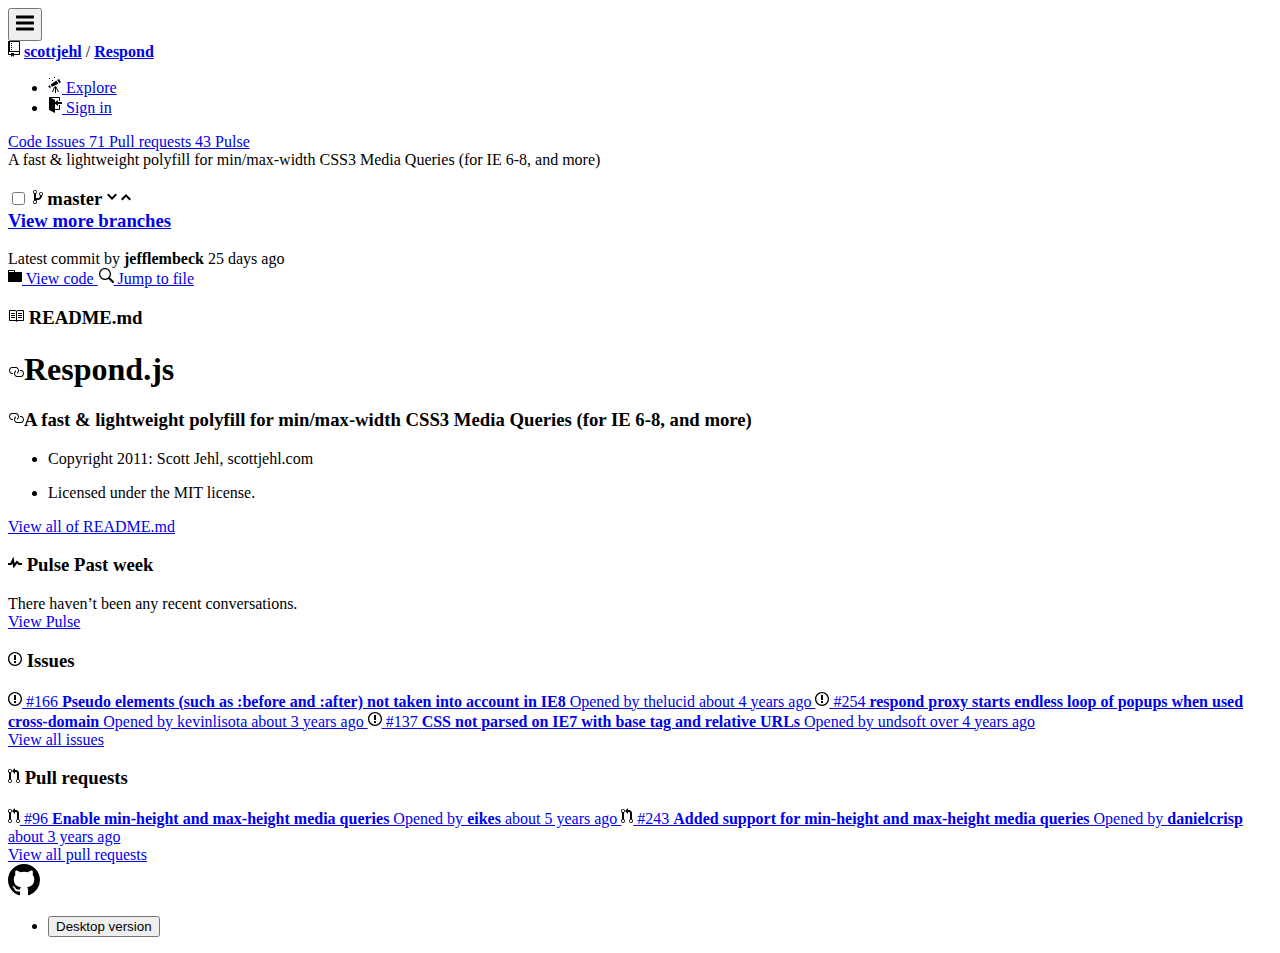
<file: js/Respond.html>
<!DOCTYPE html>
<html lang="en">
  <head>
    <meta charset="utf-8">



  <meta name="viewport" content="initial-scale=1.0,user-scalable=no,maximum-scale=1,width=device-width">
  <meta name="viewport" content="initial-scale=1.0,user-scalable=no,maximum-scale=1" media="(device-height: 568px)">
  <meta name="selected-link" value="/scottjehl/Respond">

      <meta name="google-analytics" content="UA-3769691-2">

<meta content="collector.githubapp.com" name="octolytics-host" /><meta content="github" name="octolytics-app-id" /><meta content="https://collector.githubapp.com/github-external/browser_event" name="octolytics-event-url" /><meta content="D57A:71EB:351F306:56AA377:58AB666B" name="octolytics-dimension-request_id" />
<meta content="mobile" name="octolytics-dimension-device" />
<meta content="214783" name="octolytics-dimension-user_id" /><meta content="scottjehl" name="octolytics-dimension-user_login" /><meta content="1337658" name="octolytics-dimension-repository_id" /><meta content="scottjehl/Respond" name="octolytics-dimension-repository_nwo" /><meta content="true" name="octolytics-dimension-repository_public" /><meta content="false" name="octolytics-dimension-repository_is_fork" /><meta content="1337658" name="octolytics-dimension-repository_network_root_id" /><meta content="scottjehl/Respond" name="octolytics-dimension-repository_network_root_nwo" />

<meta content="/&lt;user-name&gt;/&lt;repo-name&gt;" data-pjax-transient="true" name="analytics-location" />



  <meta class="js-ga-set" name="dimension1" content="Logged Out">
    <meta class="js-ga-set" name="dimension3" content="mobile">




  <title>GitHub - scottjehl/Respond: A fast &amp; lightweight polyfill for min/max-width CSS3 Media Queries (for IE 6-8, and more)</title>

  <link crossorigin="anonymous" href="https://assets-cdn.github.com/assets/mobile-ddd2fd62a54e3e00ee25322b71f8bbd55ac1683683c7a496ebdf257d2c782e99.css" integrity="sha256-3dL9YqVOPgDuJTIrcfi71VrBaDaDx6SW698lfSx4Lpk=" media="all" rel="stylesheet" />


  <meta name="browser-stats-url" content="https://api.github.com/_private/browser/stats">

  <meta name="browser-errors-url" content="https://api.github.com/_private/browser/errors">

  <link rel="mask-icon" href="https://assets-cdn.github.com/pinned-octocat.svg" color="#000000">
  <link rel="icon" type="image/x-icon" href="https://assets-cdn.github.com/favicon.ico">

<meta name="theme-color" content="#1e2327">


  <meta name="u2f-support" content="true">

  </head>

  <body>
    

  <header class="nav-bar">
    <div class="nav-bar-inner ">
      <button type="button" class="header-button header-nav-button touchable js-show-global-nav" data-ga-click="Mobile, tap, location:header; text:Hamburger">
        <svg aria-hidden="true" class="octicon octicon-three-bars" height="24" version="1.1" viewBox="0 0 12 16" width="18"><path fill-rule="evenodd" d="M11.41 9H.59C0 9 0 8.59 0 8c0-.59 0-1 .59-1H11.4c.59 0 .59.41.59 1 0 .59 0 1-.59 1h.01zm0-4H.59C0 5 0 4.59 0 4c0-.59 0-1 .59-1H11.4c.59 0 .59.41.59 1 0 .59 0 1-.59 1h.01zM.59 11H11.4c.59 0 .59.41.59 1 0 .59 0 1-.59 1H.59C0 13 0 12.59 0 12c0-.59 0-1 .59-1z"/></svg>
      </button>

      <div class="nav-bar-title-text">
            <svg aria-hidden="true" class="octicon octicon-repo" height="16" version="1.1" viewBox="0 0 12 16" width="12"><path fill-rule="evenodd" d="M4 9H3V8h1v1zm0-3H3v1h1V6zm0-2H3v1h1V4zm0-2H3v1h1V2zm8-1v12c0 .55-.45 1-1 1H6v2l-1.5-1.5L3 16v-2H1c-.55 0-1-.45-1-1V1c0-.55.45-1 1-1h10c.55 0 1 .45 1 1zm-1 10H1v2h2v-1h3v1h5v-2zm0-10H2v9h9V1z"/></svg>
  <strong><a class="text-white" href="/scottjehl">scottjehl</a></strong>
  /
  <strong><a class="text-white" href="/scottjehl/Respond">Respond</a></strong>

      </div>

      

    </div>


    <nav class="nav-bar-tabs ">
      <ul>
          <li>
            <a href="/explore" data-ga-click="Mobile, tap, location:header; text:Explore">
              <svg aria-hidden="true" class="octicon octicon-telescope" height="16" version="1.1" viewBox="0 0 14 16" width="14"><path fill-rule="evenodd" d="M8 9l3 6h-1l-2-4v5H7v-6l-2 5H4l2-5 2-1zM7 0H6v1h1V0zM5 3H4v1h1V3zM2 1H1v1h1V1zM.63 9a.52.52 0 0 0-.16.67l.55.92c.13.23.41.31.64.2l1.39-.66-1.16-2-1.27.86.01.01zm7.89-5.39l-5.8 3.95L3.95 9.7l6.33-3.03-1.77-3.06h.01zm4.22 1.28l-1.47-2.52a.51.51 0 0 0-.72-.17l-1.2.83 1.84 3.2 1.33-.64c.27-.13.36-.44.22-.7z"/></svg>
              Explore
            </a>
          </li>
        <li>
            <a href="/login?return_to=%2Fscottjehl%2FRespond" data-ga-click="Mobile, tap, location:header; text:Sign in">
              <svg aria-hidden="true" class="octicon octicon-sign-in" height="16" version="1.1" viewBox="0 0 14 16" width="14"><path fill-rule="evenodd" d="M7 6.75V12h4V8h1v4c0 .55-.45 1-1 1H7v3l-5.45-2.72c-.33-.17-.55-.52-.55-.91V1c0-.55.45-1 1-1h9c.55 0 1 .45 1 1v3h-1V1H3l4 2v2.25L10 3v2h4v2h-4v2L7 6.75z"/></svg>
              Sign in
            </a>
        </li>
        
      </ul>
    </nav>
  </header>


  <div id="js-flash-container">
</div>


    



<div class="reponav-wrapper">
  <nav class="reponav js-reponav"
       itemscope
       itemtype="http://schema.org/BreadcrumbList">

    <span itemscope itemtype="http://schema.org/ListItem" itemprop="itemListElement">
      <a href="/scottjehl/Respond" class="js-selected-navigation-item selected reponav-item" data-selected-links="repo_source repo_downloads repo_commits repo_releases repo_tags repo_branches /scottjehl/Respond" itemprop="url">
        <span itemprop="name">Code</span>
        <meta itemprop="position" content="1">
</a>    </span>

      <span itemscope itemtype="http://schema.org/ListItem" itemprop="itemListElement">
        <a href="/scottjehl/Respond/issues" class="js-selected-navigation-item reponav-item" data-selected-links="repo_issues repo_labels repo_milestones /scottjehl/Respond/issues" itemprop="url">
          <span itemprop="name">Issues</span>
          <span class="counter">71</span>
          <meta itemprop="position" content="2">
</a>      </span>

    <span itemscope itemtype="http://schema.org/ListItem" itemprop="itemListElement">
      <a href="/scottjehl/Respond/pulls" class="js-selected-navigation-item reponav-item" data-selected-links="repo_pulls /scottjehl/Respond/pulls" itemprop="url">
        <span itemprop="name">Pull requests</span>
        <span class="counter">43</span>
        <meta itemprop="position" content="3">
</a>    </span>

    <a href="/scottjehl/Respond/pulse" class="js-selected-navigation-item reponav-item" data-selected-links="pulse /scottjehl/Respond/pulse">
      Pulse
</a>
  </nav>
</div>




  <div class="repository-meta ">
    A fast &amp; lightweight polyfill for min/max-width CSS3 Media Queries (for IE 6-8, and more)
    
    
  </div>



<div class="bubble latest-commit mt-3">
  <h3 class="bubble-title">
    <div class="branch-selector">
  <input type="checkbox" class="branch-selector-toggle" id="branch-selector-toggle">
  <label for="branch-selector-toggle">
    <svg aria-hidden="true" class="octicon octicon-git-branch" height="16" version="1.1" viewBox="0 0 10 16" width="10"><path fill-rule="evenodd" d="M10 5c0-1.11-.89-2-2-2a1.993 1.993 0 0 0-1 3.72v.3c-.02.52-.23.98-.63 1.38-.4.4-.86.61-1.38.63-.83.02-1.48.16-2 .45V4.72a1.993 1.993 0 0 0-1-3.72C.88 1 0 1.89 0 3a2 2 0 0 0 1 1.72v6.56c-.59.35-1 .99-1 1.72 0 1.11.89 2 2 2 1.11 0 2-.89 2-2 0-.53-.2-1-.53-1.36.09-.06.48-.41.59-.47.25-.11.56-.17.94-.17 1.05-.05 1.95-.45 2.75-1.25S8.95 7.77 9 6.73h-.02C9.59 6.37 10 5.73 10 5zM2 1.8c.66 0 1.2.55 1.2 1.2 0 .65-.55 1.2-1.2 1.2C1.35 4.2.8 3.65.8 3c0-.65.55-1.2 1.2-1.2zm0 12.41c-.66 0-1.2-.55-1.2-1.2 0-.65.55-1.2 1.2-1.2.65 0 1.2.55 1.2 1.2 0 .65-.55 1.2-1.2 1.2zm6-8c-.66 0-1.2-.55-1.2-1.2 0-.65.55-1.2 1.2-1.2.65 0 1.2.55 1.2 1.2 0 .65-.55 1.2-1.2 1.2z"/></svg>
      master
    <svg aria-hidden="true" class="octicon octicon-chevron-down" height="16" version="1.1" viewBox="0 0 10 16" width="10"><path fill-rule="evenodd" d="M5 11L0 6l1.5-1.5L5 8.25 8.5 4.5 10 6z"/></svg>
    <svg aria-hidden="true" class="octicon octicon-chevron-up" height="16" version="1.1" viewBox="0 0 10 16" width="10"><path fill-rule="evenodd" d="M10 10l-1.5 1.5L5 7.75 1.5 11.5 0 10l5-5z"/></svg>
  </label>

  <div class="branch-selector-options">

    <a href="/scottjehl/Respond/branches" class="branch-selector-all-branches">View more branches</a>
  </div>
</div>

  </h3>
  <div class="bubble-content commit-author">
    Latest commit by
    <strong>jefflembeck</strong>
    25 days ago
  </div>

  <span class="bubble-actions">
    <a href="/scottjehl/Respond?files=1" class="bubble-action">
      <svg aria-hidden="true" class="octicon octicon-file-directory" height="16" version="1.1" viewBox="0 0 14 16" width="14"><path fill-rule="evenodd" d="M13 4H7V3c0-.66-.31-1-1-1H1c-.55 0-1 .45-1 1v10c0 .55.45 1 1 1h12c.55 0 1-.45 1-1V5c0-.55-.45-1-1-1zM6 4H1V3h5v1z"/></svg>
      View code
    </a>
    <a href="/scottjehl/Respond/find/master" class="bubble-action">
      <svg aria-hidden="true" class="octicon octicon-search" height="16" version="1.1" viewBox="0 0 16 16" width="16"><path fill-rule="evenodd" d="M15.7 13.3l-3.81-3.83A5.93 5.93 0 0 0 13 6c0-3.31-2.69-6-6-6S1 2.69 1 6s2.69 6 6 6c1.3 0 2.48-.41 3.47-1.11l3.83 3.81c.19.2.45.3.7.3.25 0 .52-.09.7-.3a.996.996 0 0 0 0-1.41v.01zM7 10.7c-2.59 0-4.7-2.11-4.7-4.7 0-2.59 2.11-4.7 4.7-4.7 2.59 0 4.7 2.11 4.7 4.7 0 2.59-2.11 4.7-4.7 4.7z"/></svg>
      Jump to file
    </a>
  </span>
</div>

<div class="bubble ">
  <h3 class="bubble-title">
    <svg aria-hidden="true" class="octicon octicon-book" height="16" version="1.1" viewBox="0 0 16 16" width="16"><path fill-rule="evenodd" d="M3 5h4v1H3V5zm0 3h4V7H3v1zm0 2h4V9H3v1zm11-5h-4v1h4V5zm0 2h-4v1h4V7zm0 2h-4v1h4V9zm2-6v9c0 .55-.45 1-1 1H9.5l-1 1-1-1H2c-.55 0-1-.45-1-1V3c0-.55.45-1 1-1h5.5l1 1 1-1H15c.55 0 1 .45 1 1zm-8 .5L7.5 3H2v9h6V3.5zm7-.5H9.5l-.5.5V12h6V3z"/></svg>
    <span class="name">README.md</span>
  </h3>

  <div class="bubble-content file-type-readme clearfix md">
      <article class="markdown-body entry-content" itemprop="text"><h1>
<a id="user-content-respondjs" class="anchor" href="#respondjs" aria-hidden="true"><svg aria-hidden="true" class="octicon octicon-link" height="16" version="1.1" viewbox="0 0 16 16" width="16"><path fill-rule="evenodd" d="M4 9h1v1H4c-1.5 0-3-1.69-3-3.5S2.55 3 4 3h4c1.45 0 3 1.69 3 3.5 0 1.41-.91 2.72-2 3.25V8.59c.58-.45 1-1.27 1-2.09C10 5.22 8.98 4 8 4H4c-.98 0-2 1.22-2 2.5S3 9 4 9zm9-3h-1v1h1c1 0 2 1.22 2 2.5S13.98 12 13 12H9c-.98 0-2-1.22-2-2.5 0-.83.42-1.64 1-2.09V6.25c-1.09.53-2 1.84-2 3.25C6 11.31 7.55 13 9 13h4c1.45 0 3-1.69 3-3.5S14.5 6 13 6z"></path></svg></a>Respond.js</h1>

<h3>
<a id="user-content-a-fast--lightweight-polyfill-for-minmax-width-css3-media-queries-for-ie-6-8-and-more" class="anchor" href="#a-fast--lightweight-polyfill-for-minmax-width-css3-media-queries-for-ie-6-8-and-more" aria-hidden="true"><svg aria-hidden="true" class="octicon octicon-link" height="16" version="1.1" viewbox="0 0 16 16" width="16"><path fill-rule="evenodd" d="M4 9h1v1H4c-1.5 0-3-1.69-3-3.5S2.55 3 4 3h4c1.45 0 3 1.69 3 3.5 0 1.41-.91 2.72-2 3.25V8.59c.58-.45 1-1.27 1-2.09C10 5.22 8.98 4 8 4H4c-.98 0-2 1.22-2 2.5S3 9 4 9zm9-3h-1v1h1c1 0 2 1.22 2 2.5S13.98 12 13 12H9c-.98 0-2-1.22-2-2.5 0-.83.42-1.64 1-2.09V6.25c-1.09.53-2 1.84-2 3.25C6 11.31 7.55 13 9 13h4c1.45 0 3-1.69 3-3.5S14.5 6 13 6z"></path></svg></a>A fast &amp; lightweight polyfill for min/max-width CSS3 Media Queries (for IE 6-8, and more)</h3>

<ul>
<li><p>Copyright 2011: Scott Jehl, scottjehl.com</p></li>
<li><p>Licensed under the MIT license.</p></li>
</ul></article>
  </div>

  <div class="bubble-actions">
    <a href="/scottjehl/Respond/blob/master/README.md" class="bubble-action">
      View all of README.md
    </a>
  </div>
</div>

<div class="bubble bubble-disabled">
  <h3 class="bubble-title">
    <svg aria-hidden="true" class="octicon octicon-pulse" height="16" version="1.1" viewBox="0 0 14 16" width="14"><path fill-rule="evenodd" d="M11.5 8L8.8 5.4 6.6 8.5 5.5 1.6 2.38 8H0v2h3.6l.9-1.8.9 5.4L9 8.5l1.6 1.5H14V8z"/></svg> Pulse
    <time>Past week</time>
  </h3>

  <div class="bubble-content">
      There haven’t been any recent conversations.
  </div>

  <div class="bubble-actions">
    <a href="/scottjehl/Respond/pulse" class="bubble-action">View Pulse</a>
  </div>
</div>

  <div class="bubble no-padding ">
    <h3 class="bubble-title">
      <svg aria-hidden="true" class="octicon octicon-issue-opened" height="16" version="1.1" viewBox="0 0 14 16" width="14"><path fill-rule="evenodd" d="M7 2.3c3.14 0 5.7 2.56 5.7 5.7s-2.56 5.7-5.7 5.7A5.71 5.71 0 0 1 1.3 8c0-3.14 2.56-5.7 5.7-5.7zM7 1C3.14 1 0 4.14 0 8s3.14 7 7 7 7-3.14 7-7-3.14-7-7-7zm1 3H6v5h2V4zm0 6H6v2h2v-2z"/></svg> Issues
    </h3>

    <div class="bubble-content">
        <div class="list color-icons">
            <a class="list-item issue-title" href="/scottjehl/Respond/issues/166">
              <svg aria-hidden="true" class="octicon octicon-issue-opened" height="16" version="1.1" viewBox="0 0 14 16" width="14"><path fill-rule="evenodd" d="M7 2.3c3.14 0 5.7 2.56 5.7 5.7s-2.56 5.7-5.7 5.7A5.71 5.71 0 0 1 1.3 8c0-3.14 2.56-5.7 5.7-5.7zM7 1C3.14 1 0 4.14 0 8s3.14 7 7 7 7-3.14 7-7-3.14-7-7-7zm1 3H6v5h2V4zm0 6H6v2h2v-2z"/></svg>
              <span class="meta">#166</span>
              <strong class="list-item-title">
  Pseudo elements (such as :before and :after) not taken into account in IE8
</strong>

              <span class="byline">
                Opened by
                thelucid
                about 4 years ago
              </span>
            </a>
            <a class="list-item issue-title" href="/scottjehl/Respond/issues/254">
              <svg aria-hidden="true" class="octicon octicon-issue-opened" height="16" version="1.1" viewBox="0 0 14 16" width="14"><path fill-rule="evenodd" d="M7 2.3c3.14 0 5.7 2.56 5.7 5.7s-2.56 5.7-5.7 5.7A5.71 5.71 0 0 1 1.3 8c0-3.14 2.56-5.7 5.7-5.7zM7 1C3.14 1 0 4.14 0 8s3.14 7 7 7 7-3.14 7-7-3.14-7-7-7zm1 3H6v5h2V4zm0 6H6v2h2v-2z"/></svg>
              <span class="meta">#254</span>
              <strong class="list-item-title">
  respond proxy starts endless loop of popups when used cross-domain
</strong>

              <span class="byline">
                Opened by
                kevinlisota
                about 3 years ago
              </span>
            </a>
            <a class="list-item issue-title" href="/scottjehl/Respond/issues/137">
              <svg aria-hidden="true" class="octicon octicon-issue-opened" height="16" version="1.1" viewBox="0 0 14 16" width="14"><path fill-rule="evenodd" d="M7 2.3c3.14 0 5.7 2.56 5.7 5.7s-2.56 5.7-5.7 5.7A5.71 5.71 0 0 1 1.3 8c0-3.14 2.56-5.7 5.7-5.7zM7 1C3.14 1 0 4.14 0 8s3.14 7 7 7 7-3.14 7-7-3.14-7-7-7zm1 3H6v5h2V4zm0 6H6v2h2v-2z"/></svg>
              <span class="meta">#137</span>
              <strong class="list-item-title">
  CSS not parsed on IE7 with base tag and relative URLs
</strong>

              <span class="byline">
                Opened by
                undsoft
                over 4 years ago
              </span>
            </a>
        </div>
    </div>

    <div class="bubble-actions">
      <a href="/scottjehl/Respond/issues" class="bubble-action">View all issues</a>
    </div>
</div>

<div class="bubble no-padding ">
  <h3 class="bubble-title">
    <svg aria-hidden="true" class="octicon octicon-git-pull-request" height="16" version="1.1" viewBox="0 0 12 16" width="12"><path fill-rule="evenodd" d="M11 11.28V5c-.03-.78-.34-1.47-.94-2.06C9.46 2.35 8.78 2.03 8 2H7V0L4 3l3 3V4h1c.27.02.48.11.69.31.21.2.3.42.31.69v6.28A1.993 1.993 0 0 0 10 15a1.993 1.993 0 0 0 1-3.72zm-1 2.92c-.66 0-1.2-.55-1.2-1.2 0-.65.55-1.2 1.2-1.2.65 0 1.2.55 1.2 1.2 0 .65-.55 1.2-1.2 1.2zM4 3c0-1.11-.89-2-2-2a1.993 1.993 0 0 0-1 3.72v6.56A1.993 1.993 0 0 0 2 15a1.993 1.993 0 0 0 1-3.72V4.72c.59-.34 1-.98 1-1.72zm-.8 10c0 .66-.55 1.2-1.2 1.2-.65 0-1.2-.55-1.2-1.2 0-.65.55-1.2 1.2-1.2.65 0 1.2.55 1.2 1.2zM2 4.2C1.34 4.2.8 3.65.8 3c0-.65.55-1.2 1.2-1.2.65 0 1.2.55 1.2 1.2 0 .65-.55 1.2-1.2 1.2z"/></svg> Pull requests
  </h3>

  <div class="bubble-content">
      <div class="list color-icons">
          <a class="list-item" href="/scottjehl/Respond/pull/96">
            <svg aria-hidden="true" class="octicon octicon-git-pull-request" height="16" version="1.1" viewBox="0 0 12 16" width="12"><path fill-rule="evenodd" d="M11 11.28V5c-.03-.78-.34-1.47-.94-2.06C9.46 2.35 8.78 2.03 8 2H7V0L4 3l3 3V4h1c.27.02.48.11.69.31.21.2.3.42.31.69v6.28A1.993 1.993 0 0 0 10 15a1.993 1.993 0 0 0 1-3.72zm-1 2.92c-.66 0-1.2-.55-1.2-1.2 0-.65.55-1.2 1.2-1.2.65 0 1.2.55 1.2 1.2 0 .65-.55 1.2-1.2 1.2zM4 3c0-1.11-.89-2-2-2a1.993 1.993 0 0 0-1 3.72v6.56A1.993 1.993 0 0 0 2 15a1.993 1.993 0 0 0 1-3.72V4.72c.59-.34 1-.98 1-1.72zm-.8 10c0 .66-.55 1.2-1.2 1.2-.65 0-1.2-.55-1.2-1.2 0-.65.55-1.2 1.2-1.2.65 0 1.2.55 1.2 1.2zM2 4.2C1.34 4.2.8 3.65.8 3c0-.65.55-1.2 1.2-1.2.65 0 1.2.55 1.2 1.2 0 .65-.55 1.2-1.2 1.2z"/></svg>
            <span class="meta">#96</span>
            <strong class="list-item-title">Enable min-height and max-height media queries</strong>

            <span class="byline">
                Opened

                by <strong>eikes</strong>

              about 5 years ago
            </span>
          </a>
          <a class="list-item" href="/scottjehl/Respond/pull/243">
            <svg aria-hidden="true" class="octicon octicon-git-pull-request" height="16" version="1.1" viewBox="0 0 12 16" width="12"><path fill-rule="evenodd" d="M11 11.28V5c-.03-.78-.34-1.47-.94-2.06C9.46 2.35 8.78 2.03 8 2H7V0L4 3l3 3V4h1c.27.02.48.11.69.31.21.2.3.42.31.69v6.28A1.993 1.993 0 0 0 10 15a1.993 1.993 0 0 0 1-3.72zm-1 2.92c-.66 0-1.2-.55-1.2-1.2 0-.65.55-1.2 1.2-1.2.65 0 1.2.55 1.2 1.2 0 .65-.55 1.2-1.2 1.2zM4 3c0-1.11-.89-2-2-2a1.993 1.993 0 0 0-1 3.72v6.56A1.993 1.993 0 0 0 2 15a1.993 1.993 0 0 0 1-3.72V4.72c.59-.34 1-.98 1-1.72zm-.8 10c0 .66-.55 1.2-1.2 1.2-.65 0-1.2-.55-1.2-1.2 0-.65.55-1.2 1.2-1.2.65 0 1.2.55 1.2 1.2zM2 4.2C1.34 4.2.8 3.65.8 3c0-.65.55-1.2 1.2-1.2.65 0 1.2.55 1.2 1.2 0 .65-.55 1.2-1.2 1.2z"/></svg>
            <span class="meta">#243</span>
            <strong class="list-item-title">Added support for min-height and max-height media queries</strong>

            <span class="byline">
                Opened

                by <strong>danielcrisp</strong>

              about 3 years ago
            </span>
          </a>
      </div>
  </div>

  <div class="bubble-actions">
    <a href="/scottjehl/Respond/pulls" class="bubble-action">View all pull requests</a>
  </div>
</div>



  <footer class="clearfix">
    <div class="container">
      <a href="#"><svg aria-hidden="true" class="octicon octicon-mark-github" height="32" version="1.1" viewBox="0 0 16 16" width="32"><path fill-rule="evenodd" d="M8 0C3.58 0 0 3.58 0 8c0 3.54 2.29 6.53 5.47 7.59.4.07.55-.17.55-.38 0-.19-.01-.82-.01-1.49-2.01.37-2.53-.49-2.69-.94-.09-.23-.48-.94-.82-1.13-.28-.15-.68-.52-.01-.53.63-.01 1.08.58 1.23.82.72 1.21 1.87.87 2.33.66.07-.52.28-.87.51-1.07-1.78-.2-3.64-.89-3.64-3.95 0-.87.31-1.59.82-2.15-.08-.2-.36-1.02.08-2.12 0 0 .67-.21 2.2.82.64-.18 1.32-.27 2-.27.68 0 1.36.09 2 .27 1.53-1.04 2.2-.82 2.2-.82.44 1.1.16 1.92.08 2.12.51.56.82 1.27.82 2.15 0 3.07-1.87 3.75-3.65 3.95.29.25.54.73.54 1.48 0 1.07-.01 1.93-.01 2.2 0 .21.15.46.55.38A8.013 8.013 0 0 0 16 8c0-4.42-3.58-8-8-8z"/></svg></a>

      <ul class="clearfix">
        <li>
          <!-- '"` --><!-- </textarea></xmp> --></option></form><form accept-charset="UTF-8" action="/site/mobile_preference" class="js-mobile-preference-form" method="post"><div style="margin:0;padding:0;display:inline"><input name="utf8" type="hidden" value="&#x2713;" /><input name="authenticity_token" type="hidden" value="QGswxJLlj5AUHBFJOQD9J7Ckn6eGqku0EnIWap4dNhHg6AAsmxTfQCBMKKmUb32C8stBkF3FePgqWTkqWOpHUA==" /></div>
            <input type="hidden" name="mobile" value="false">
            <input type="hidden" name="anchor" class="js-mobile-preference-anchor-field">

            <button type="submit" class="switch-to-desktop" data-ga-click="Mobile, switch to desktop, switch button">
              Desktop version
            </button>
</form>        </li>

      </ul>
    </div>
  </footer>
  
  <script async="async" crossorigin="anonymous" integrity="sha256-+Wna+jiW93pRiNTnd83Of+e+uov/JGawrYKzmkfZzc0=" src="https://assets-cdn.github.com/assets/mobile-f969dafa3896f77a5188d4e777cdce7fe7beba8bff2466b0ad82b39a47d9cdcd.js"></script>

  </body>
</html>
</file>
